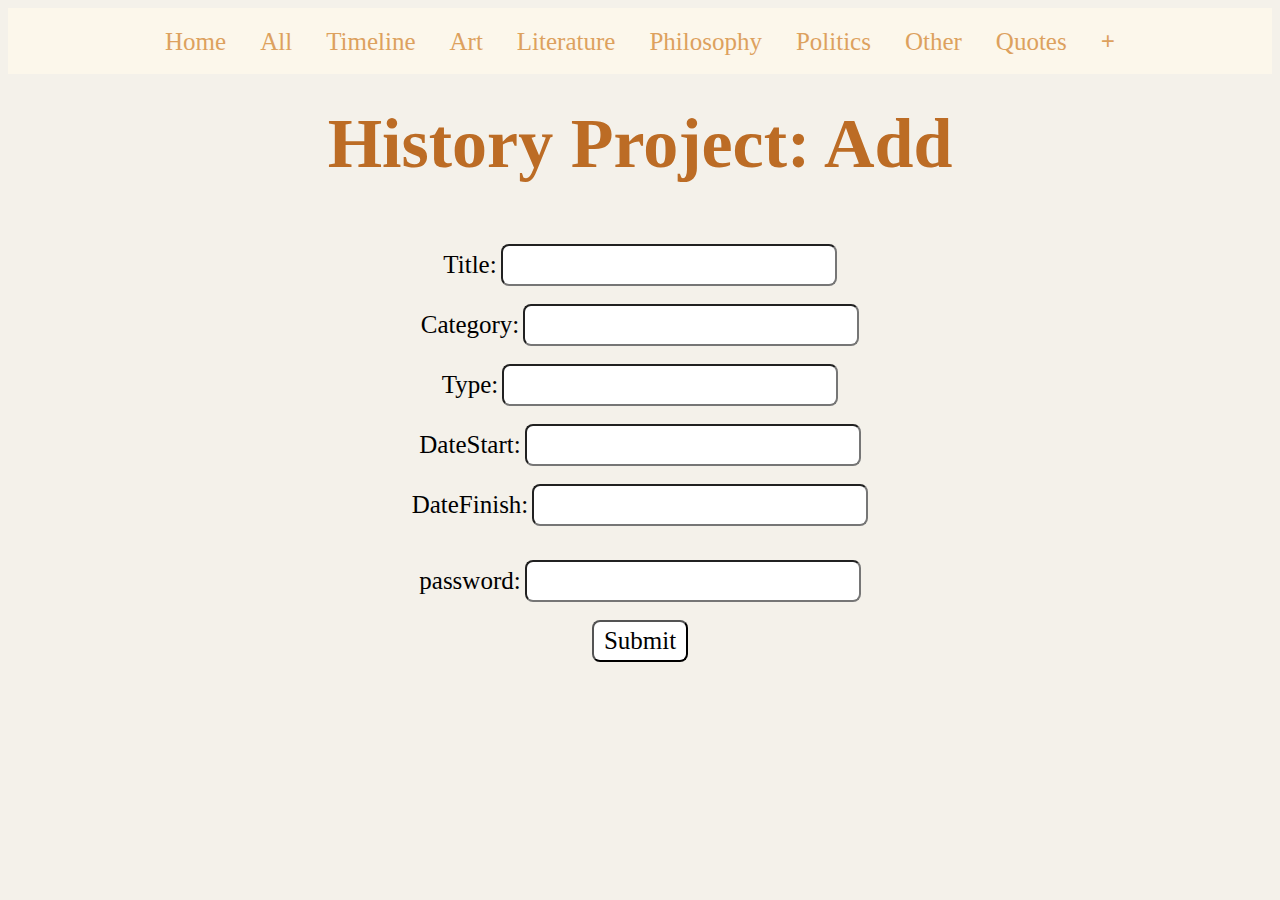
<file: HistoryProject/add.html>
<!DOCTYPE html>
<html>
  <head>
    <meta charset="utf-8">
    <meta name="viewport" content="width=device-width">
    <link rel="icon" href="https://i.pinimg.com/originals/27/74/ff/2774ff5e7d0cc5428bf391681c4afd1b.png">
    <title>History Project: Add</title>
    <link href="style.css" rel="stylesheet" type="text/css" />
  </head>
  <body>
    <script src="scriptAdd.js"></script>

    <ul class="menu">
      <li><a href="index.html">Home</a></li>
      <li><a href="all.html">All</a></li>
      <li><a href="timeline.html">Timeline</a></li>
      <li><a href="art.html">Art</a></li>
      <li><a href="literature.html">Literature</a></li>
      <li><a href="philosophy.html">Philosophy</a></li>
      <li><a href="politics.html">Politics</a></li>
      <li><a href="other.html">Other</a></li>
      <li><a href="quotes.html">Quotes</a></li>
      <li class="openW"><a href="add.html">+</a></li>
    </ul>

    <div class="addPage">
      <div class="zahlavi">
      <h1>History Project: Add</h1>
      </div>

      <div class="rok">


        <label class="inputRok" for="inputTitle">Title:</label>
        <input class="inputRok" type="text" id="inputTitle" name="pin" maxlength="50"><br><br>
        <label class="inputRok" for="inputCategory">Category:</label>
        <input class="inputRok" type="text" id="inputCategory" name="pin" maxlength="15"><br><br>
        <label class="inputRok" for="inputType">Type:</label>
        <input class="inputRok" type="text" id="inputType" name="pin" maxlength="15"><br><br>
        <label class="inputRok" for="inputDateStart">DateStart:</label>
        <input class="inputRok" type="text" id="inputDateStart" name="pin" maxlength="10"><br><br>
        <label class="inputRok" for="inputDateFinish">DateFinish:</label>
        <input class="inputRok" type="text" id="inputDateFinish" name="pin" maxlength="10"><br><br>
        <p></p>
        <label class="inputRok" for="password">password:</label>
        <input class="inputRok" type="password" id="password" name="pin"><br><br>
        <button onclick="addNew()" class="submit" id="submit">Submit</button>

    </div>
    <div class="tableDiv">
      <table class="historytimeline" id="historytimeline"></table>
    </div>
  </body>
</html>
</file>
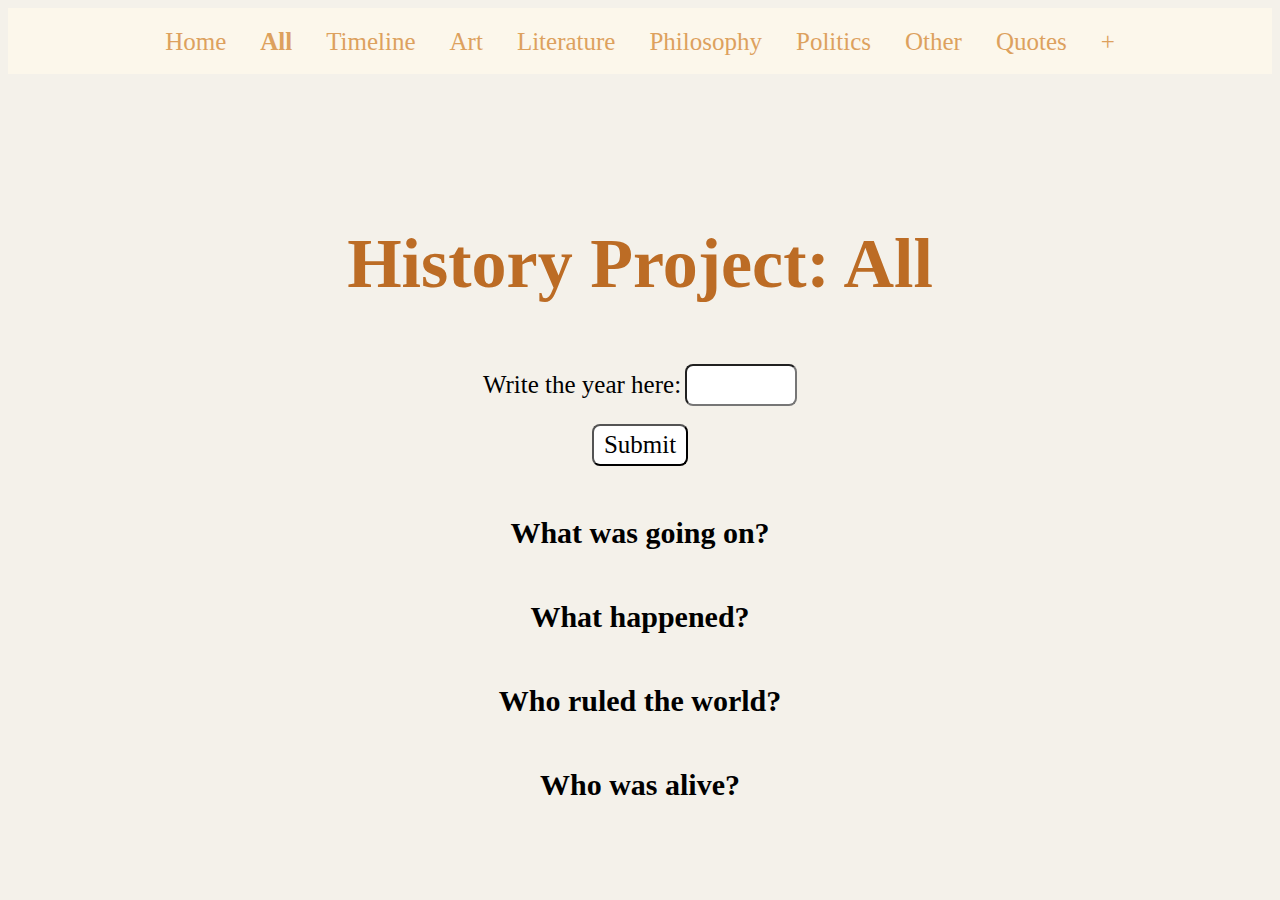
<file: HistoryProject/all.html>
<!DOCTYPE html>
<html>
  <head>
    <meta charset="utf-8">
    <meta name="viewport" content="width=device-width">
    <link rel="icon" href="https://i.pinimg.com/originals/27/74/ff/2774ff5e7d0cc5428bf391681c4afd1b.png">
    <title>History Project: All</title>
    <link href="style.css" rel="stylesheet" type="text/css" />
  </head>
  <body>
    <script src="scriptAll.js"></script>

    <ul class="menu">
      <li><a href="index.html">Home</a></li>
      <li class="openW"><a href="all.html">All</a></li>
      <li><a href="timeline.html">Timeline</a></li>
      <li><a href="art.html">Art</a></li>
      <li><a href="literature.html">Literature</a></li>
      <li><a href="philosophy.html">Philosophy</a></li>
      <li><a href="politics.html">Politics</a></li>
      <li><a href="other.html">Other</a></li>
      <li><a href="quotes.html">Quotes</a></li>
      <li><a href="add.html">+</a></li>     
    </ul>


    <div class="allPage">
      <div class="zahlavi">
      <h1>History Project: All</h1>
      </div>

      <div class="rok">
     
        <label class="inputRok" for="inputRok">Write the year here:</label>
        <input class="inputRok" type="text" id="inputRok" name="pin" maxlength="4" size="4"><br><br>
        <button onclick="myFunction()" class="submit" id="submit">Submit</button>
      
    </div>

    <h3 class="rulersHeadline">What was going on?</h3>
    <div class="tableDiv">
      <table class="historytimeline" id="eventslong"></table>
    </div>
    
    <h3 class="rulersHeadline">What happened?</h3>
    <div class="tableDiv">
      <table class="historytimeline" id="events"></table>
    </div>

    <h3 class="rulersHeadline">Who ruled the world?</h3>
    <div class="tableDiv">
      <table class="historytimeline" id="rulers"></table>
    </div>

    <h3 class="rulersHeadline">Who was alive?</h3>
    <div class="tableDiv">
      <table class="historytimeline" id="people"></table>
    </div>

    </div>
  </body>
</html>
</file>
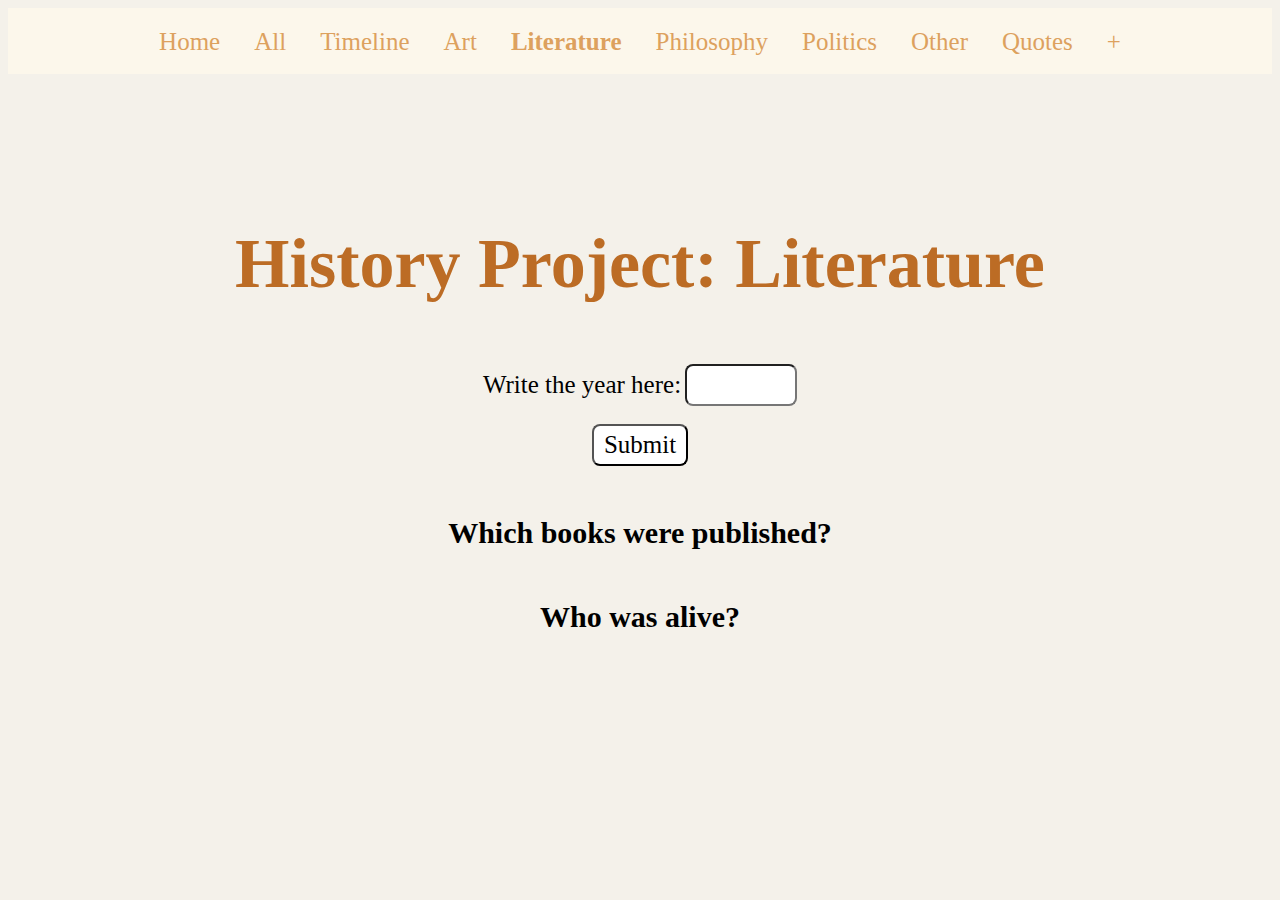
<file: HistoryProject/literature.html>
<!DOCTYPE html>
<html>
  <head>
    <meta charset="utf-8">
    <meta name="viewport" content="width=device-width">
    <link rel="icon" href="https://i.pinimg.com/originals/27/74/ff/2774ff5e7d0cc5428bf391681c4afd1b.png">
    <title>History Project: Literature</title>
    <link href="style.css" rel="stylesheet" type="text/css" />
  </head>
  <body>
    <script src="scriptLiterature.js"></script>

    <ul class="menu">
      <li><a href="index.html">Home</a></li>
      <li><a href="all.html">All</a></li>
      <li><a href="timeline.html">Timeline</a></li>
      <li><a href="art.html">Art</a></li>
      <li class="openW"><a href="literature.html">Literature</a></li>
      <li><a href="philosophy.html">Philosophy</a></li>
      <li><a href="politics.html">Politics</a></li>
      <li><a href="other.html">Other</a></li>
      <li><a href="quotes.html">Quotes</a></li>
      <li><a href="add.html">+</a></li>     
    </ul>
    
    <div class="allPage">
      <div class="zahlavi">
      <h1>History Project: Literature</h1>
      </div>
      <div class="rok">
     
        <label class="inputRok" for="inputRok">Write the year here:</label>
        <input class="inputRok" type="text" id="inputRok" name="pin" maxlength="4" size="4"><br><br>
        <button onclick="myFunction()" class="submit" id="submit">Submit</button>
      
    </div>
    <h3 class="rulersHeadline">Which books were published?</h3>
    <div class="tableDiv">
      <table class="historytimeline" id="bookstimeline"></table>
    </div>

    <h3 class="rulersHeadline">Who was alive?</h3>
    <div class="tableDiv">
      <table class="historytimeline" id="writertimeline"></table>
    </div>
  
  
  </body>
</html>
</file>
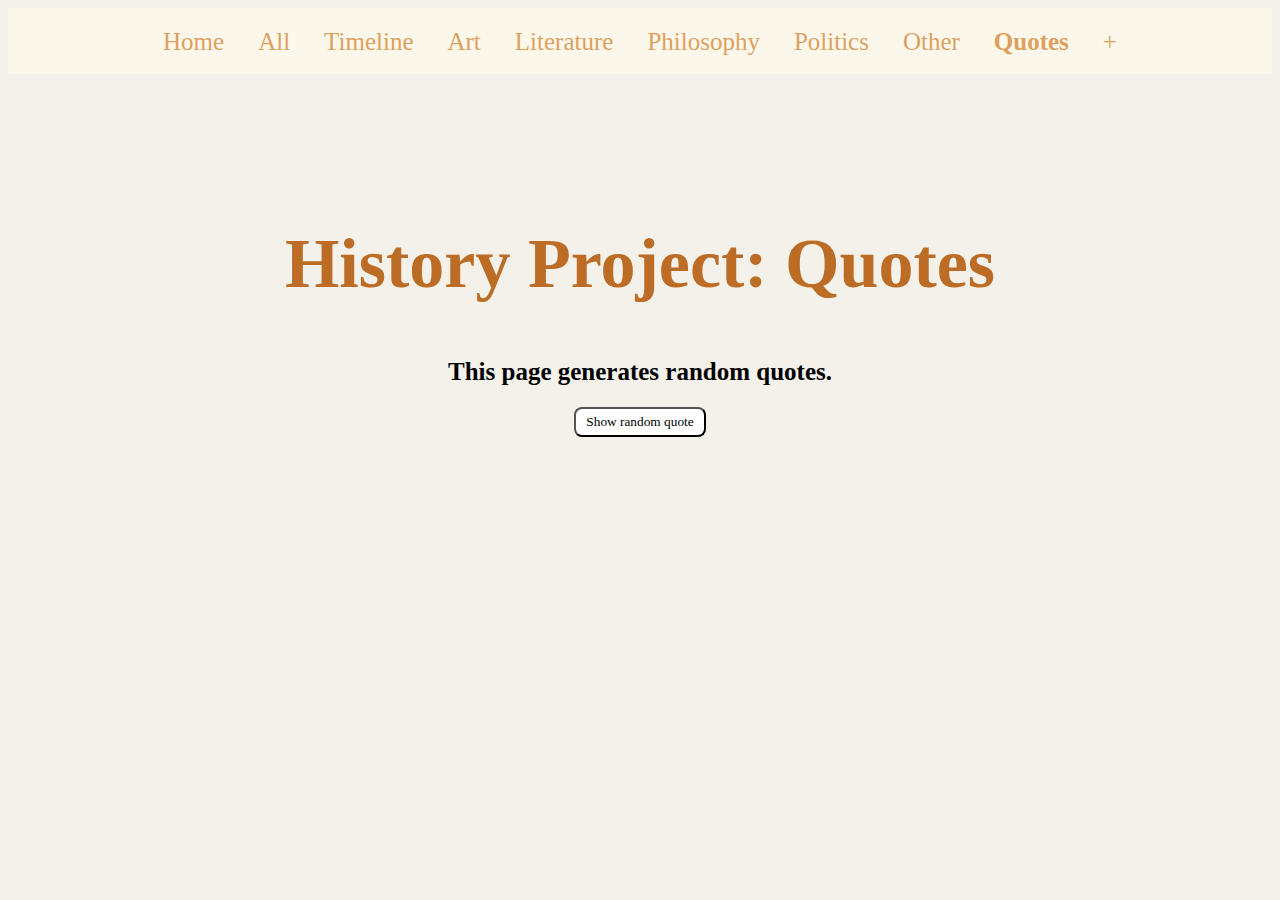
<file: HistoryProject/quotes.html>
<!DOCTYPE html>
<html>
  <head>
    <meta charset="utf-8">
    <meta name="viewport" content="width=device-width">
    <link rel="icon" href="https://i.pinimg.com/originals/27/74/ff/2774ff5e7d0cc5428bf391681c4afd1b.png">
    <title>History Project: Quotes</title>
    <link href="style.css" rel="stylesheet" type="text/css" />
  </head>
  <body>
    <script src="quotes.js"></script>

    <ul class="menu">
      <li><a href="index.html">Home</a></li>
      <li><a href="all.html">All</a></li>
      <li><a href="timeline.html">Timeline</a></li>
      <li><a href="art.html">Art</a></li>
      <li><a href="literature.html">Literature</a></li>
      <li><a href="philosophy.html">Philosophy</a></li>
      <li><a href="politics.html">Politics</a></li>
      <li><a href="other.html">Other</a></li>
      <li class="openW"><a href="quotes.html">Quotes</a></li>
      <li><a href="add.html">+</a></li>
    </ul>

    <div class="allPage">
      <div class="zahlavi">
        <h1>History Project: Quotes</h1>
      </div>
      <div class="textQuote">
        <!--<hr/>-->
        <h2 class="quotesheadline">This page generates random quotes.</h2>
        <div class="QuoteGen" onload="shuffleQuote()">
          <button class="showQuoteButton" id="showQuoteButton" onclick="shuffleQuote()">Show random quote</button>
          <p class="showQuote"id="showQuote"></p>
          <p class="showAuthor"id="showAuthor"></p>
        </div>
      </div>
    </div>


    <!--<nav role='navigation'>
		<div id="menuToggle">
			<input type="checkbox" />
			<span></span>
			<span></span>
			<span></span>
			<ul id="menu">
        <a href="index.html">
          <li>Home</li>
        </a>
				<a href="personalized.html">
					<li>Personalized</li>
				</a>
				<a href="timeline.html">
					<li>Timeline</li>
				</a>
				<a href="art.html">
					<li>Art</li>
				</a>
				<a href="philosophy.html">
					<li>Philosophy</li>
				</a>
        <a href="politics.html">
					<li>Politics</li>
				</a>
        <a href="other.html">
					<li>Other</li>
				</a>
        <a href="quotes.html">
					<li>Quotes</li>
				</a>
			</ul>
		</div>
	  </nav>-->
    
    

    </div>
  </body>
</html>
</file>
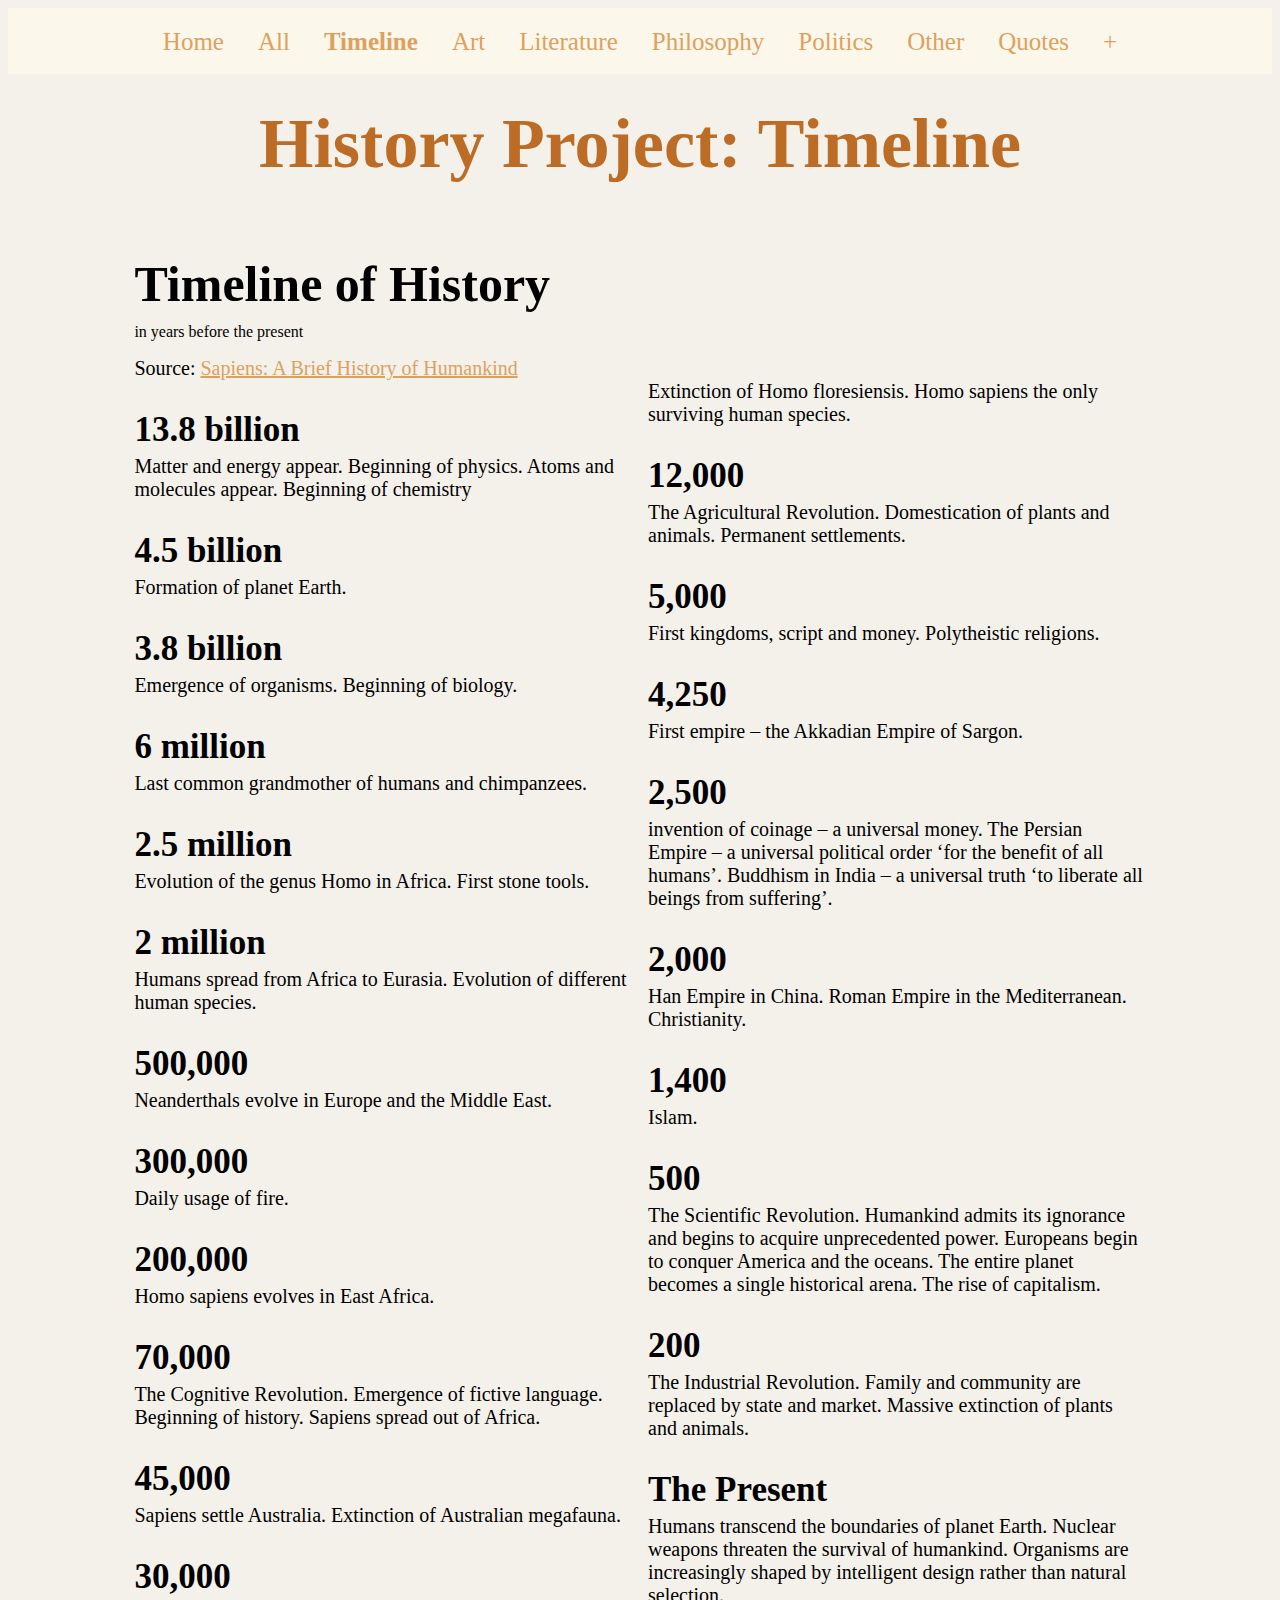
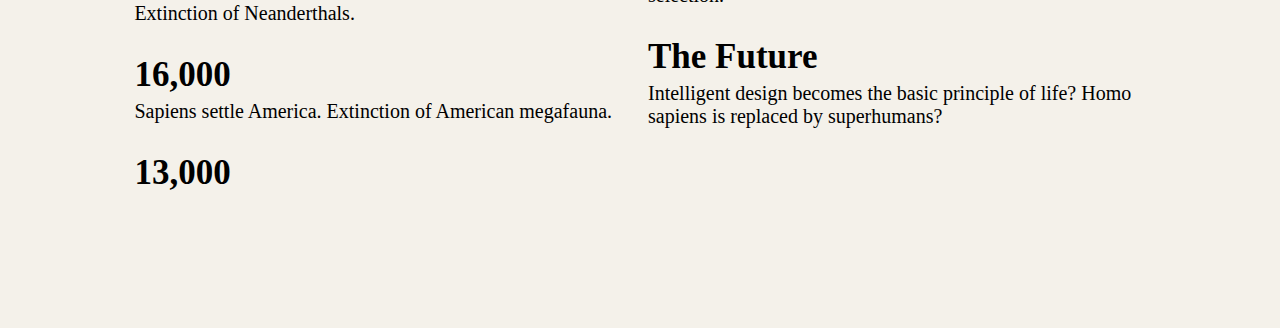
<file: HistoryProject/timeline.html>
<!DOCTYPE html>
<html>
  <head>
    <meta charset="utf-8">
    <meta name="viewport" content="width=device-width">
    <link rel="icon" href="https://i.pinimg.com/originals/27/74/ff/2774ff5e7d0cc5428bf391681c4afd1b.png">
    <title>History Project: Timeline</title>
    <link href="style.css" rel="stylesheet" type="text/css" />
  </head>
  <body>
    <script src="script.js"></script>

    <ul class="menu">
      <li><a href="index.html">Home</a></li>
      <li><a href="all.html">All</a></li>
      <li class="openW"><a href="timeline.html">Timeline</a></li>
      <li><a href="art.html">Art</a></li>
      <li><a href="literature.html">Literature</a></li>
      <li><a href="philosophy.html">Philosophy</a></li>
      <li><a href="politics.html">Politics</a></li>
      <li><a href="other.html">Other</a></li>
      <li><a href="quotes.html">Quotes</a></li>
      <li><a href="add.html">+</a></li>     
    </ul>


    <div class="zahlavi">
    <h1>History Project: Timeline</h1>
    </div>
    <!--<nav role='navigation'>
		<div id="menuToggle">
			<input type="checkbox" />
			<span></span>
			<span></span>
			<span></span>
			<ul id="menu">
        <a href="index.html">
          <li>Home</li>
        </a>
				<a href="personalized.html">
					<li>Personalized</li>
				</a>
				<a href="timeline.html">
					<li>Timeline</li>
				</a>
				<a href="art.html">
					<li>Art</li>
				</a>
				<a href="philosophy.html">
					<li>Philosophy</li>
				</a>
        <a href="politics.html">
					<li>Politics</li>
				</a>
        <a href="other.html">
					<li>Other</li>
				</a>
        <a href="quotes.html">
					<li>Quotes</li>
				</a>
			</ul>-->


		</div>
	</nav>
    <div class="text">
      <div class="TitleBlock">
        <p><h2 class="timelineTitle">Timeline of History</h2>in years before the present</p>
        <p class="infoTimelineSource">Source: <a href="https://www.ynharari.com/book/sapiens-2/">Sapiens: A Brief History of Humankind</a></p>
        <!--<p class="timelineGraf">GRAF</p>-->
      </div>
      <div class="textTimeline">
        <div class="timelineBlock">
          <h3 class="yearsBefore">13.8 billion</h3>
          <p class="infoTimeline">Matter and energy appear. Beginning of physics. Atoms and molecules appear. Beginning of chemistry</p>
          <h3 class="yearsBefore">4.5 billion</h3>
          <p class="infoTimeline">Formation of planet Earth.</p>
          <h3 class="yearsBefore">3.8 billion</h3>
          <p class="infoTimeline">Emergence of organisms. Beginning of biology.</p>
          <h3 class="yearsBefore">6 million</h3>
          <p class="infoTimeline">Last common grandmother of humans and chimpanzees.</p>
          <h3 class="yearsBefore">2.5 million</h3>
          <p class="infoTimeline">Evolution of the genus Homo in Africa. First stone tools.</p>
          <h3 class="yearsBefore">2 million</h3>
          <p class="infoTimeline">Humans spread from Africa to Eurasia. Evolution of different human species.</p>
          <h3 class="yearsBefore">500,000</h3>
          <p class="infoTimeline">Neanderthals evolve in Europe and the Middle East.</p>
          <h3 class="yearsBefore">300,000</h3>
          <p class="infoTimeline">Daily usage of fire.</p>
          <h3 class="yearsBefore">200,000</h3>
          <p class="infoTimeline">Homo sapiens evolves in East Africa.</p>
          <h3 class="yearsBefore">70,000</h3>
          <p class="infoTimeline">The Cognitive Revolution. Emergence of fictive language. Beginning of history. Sapiens spread out of Africa.</p>
          <h3 class="yearsBefore">45,000</h3>
          <p class="infoTimeline">Sapiens settle Australia. Extinction of Australian megafauna.</p>
          <h3 class="yearsBefore">30,000</h3>
          <p class="infoTimeline">Extinction of Neanderthals.</p>
        </div>
        <div class="timelineBlock">
          <h3 class="yearsBefore">16,000</h3>
          <p class="infoTimeline">Sapiens settle America. Extinction of American megafauna.</p>
          <h3 class="yearsBefore">13,000</h3>
          <p class="infoTimeline">Extinction of Homo floresiensis. Homo sapiens the only surviving human species.</p>
          <h3 class="yearsBefore">12,000</h3>
          <p class="infoTimeline">The Agricultural Revolution. Domestication of plants and animals. Permanent settlements.</p>
          <h3 class="yearsBefore">5,000</h3>
          <p class="infoTimeline">First kingdoms, script and money. Polytheistic religions.</p>
          <h3 class="yearsBefore">4,250</h3>
          <p class="infoTimeline">First empire – the Akkadian Empire of Sargon.</p>
          <h3 class="yearsBefore">2,500</h3>
          <p class="infoTimeline">invention of coinage – a universal money. The Persian Empire – a universal political order ‘for the benefit of all humans’. Buddhism in India – a universal truth ‘to liberate all beings from suffering’.</p>
          <h3 class="yearsBefore">2,000</h3>
          <p class="infoTimeline">Han Empire in China. Roman Empire in the Mediterranean. Christianity.</p>
          <h3 class="yearsBefore">1,400</h3>
          <p class="infoTimeline">Islam.</p>
          <h3 class="yearsBefore">500</h3>
          <p class="infoTimeline">The Scientific Revolution. Humankind admits its ignorance and begins to acquire unprecedented power. Europeans begin to conquer America and the oceans. The entire planet becomes a single historical arena. The rise of capitalism.</p>
          <h3 class="yearsBefore">200</h3>
          <p class="infoTimeline">The Industrial Revolution. Family and community are replaced by state and market. Massive extinction of plants and animals.</p>
          <h3 class="yearsBefore">The Present</h3>
          <p class="infoTimeline">Humans transcend the boundaries of planet Earth. Nuclear weapons threaten the survival of humankind. Organisms are increasingly shaped by intelligent design rather than natural selection.</p>
          <h3 class="yearsBefore">The Future</h3>
          <p class="infoTimeline">Intelligent design becomes the basic principle of life? Homo sapiens is replaced by superhumans?</p>
        </div>
      </div>
    </div>
  </body>
</html>
</file>
<file: HistoryProject/style.css>
*{
  background-color: #F4F1EA;
  font-family: Georgia;
}
.zahlavi {
  color: #BC6C25;
  font-family: Georgia;
  text-align: center;
  background-color: 264653;
  //padding: 20px 30px 10px;
}
.allPage {
  padding: 120px 30px 10px;
}
//body.bodyHome {
  background-image: url("pictures/picture_history.jpg"); 
  background-repeat: no-repeat;
  background-attachment: fixed;
  background-size: 100% 100%;
}

h1{
  font-size: 70px;
  margin: 30px 0px;
}
h2{
  font-size: 50px;
  margin-top: 10px;
}
h3{
  font-size: 35px;
  padding-bottom: 0px;
  margin-bottom: 5px;
}
h4{
  font-size: 20px;
  margin: 15px;
}
a{
  color: #DDA15E;
}
a:hover {
  color: #BC6C25;
}
.menu li {
  display: inline-block;
  height: 10px;
  padding-top:10px;
  vertical-align: center;
  font-family: Georgia;
  font-size: 25px;
  background-color: rgb(252, 247, 235);
}
ul.menu{
  background-color: rgb(252, 247, 235);
  margin: 0px;
  width: auto;
  height: auto;
  //height: 40px;
  padding: 10px 0px 20px;
  //border: 20px #DDA15E;
  text-align: center;
  //box-sizing: border-box;
}

.openW{
  font-weight: bold;
}
.menu a{
  color: #DDA15E;
  text-decoration: none;
  padding: 0px 15px;
  background-color: rgb(252, 247, 235);
}
.menu a:hover{
  color: #BC6C25;
  background-color: rgb(252, 247, 235);
}
.text{
  //background-color: #f7ac60;
  padding: 2% 10% 10% 10%;
}
.textQuote{
  padding: 2% 10% 2% 10%;
}
body{
  font-family: Georgia;
}
.rok{
  //background-color: #f7ac60;
  padding: 30px 10% 20px 10%;
  text-align: center;
  font-family: Georgia;
}
.inputRok{
  font-family: Georgia;
  font-size: 25px;
}
.submit{
  font-family: Georgia;
  font-size: 25px;
}
.quotesheadline{
  font-size: 25px;
  text-align: center;
  padding-top: 0px;
  margin-top: 0px;
}
.QuoteGen{
  font-family: Georgia;
  text-align: center;
}
button, input{
  font-family: Georgia;
  background-color: white;
  border-radius: 8px;
  padding: 5px 10px;
}
.showQuote{
  font-size: 30px;
  padding-right: 170px;
  padding-left: 170px;
  font-style: italic;
}
.showAuthor{
  font-size: 30px;
  padding-right: 170px;
  padding-left: 170px;
}
.infoTimeline{
  padding-top: 0px;
  margin:0px;
  font-size: 20px;
  //width: 700px;
}
.infoTimelineSource{
  padding-top: 0px;
  //padding-bottom: 20px;
  margin:0px;
  font-size: 20px;
}
.timelineTitle{
  margin-bottom: 10px;
  width: 700px;
}
.yearsBefore{
  width: 700px;
  padding-top: 30px;
  margin-top: 0px;
}
.linkOn{
  font-weight: bold;
  text-decoration: underline;
  color: #BC6C25;
}
.textTimeline{
  column-count: 2;
}
.timelineGraf{
  font-size: 100px;
  margin-bottom: 0px;
}

.historytimeline{
  font-size: 25px;
  margin-left: auto;
  margin-right: auto;
}

.titleTable{
  font-size: 30px;
  padding: 10px;
}

.infoTable{
  padding: 10px 20px;
}

.tableDiv{
  margin-bottom: 50px;
}
.artAll.artAll{
  font-family: Georgia;
  font-size: 25px;
  border-radius: 8px;
  padding: 5px 10px;
}
.artAll {
  text-align: center;
}

.rulersHeadline {
  text-align: center;
  font-size: 30px;
  margin-bottom: 0;
}
</file>
